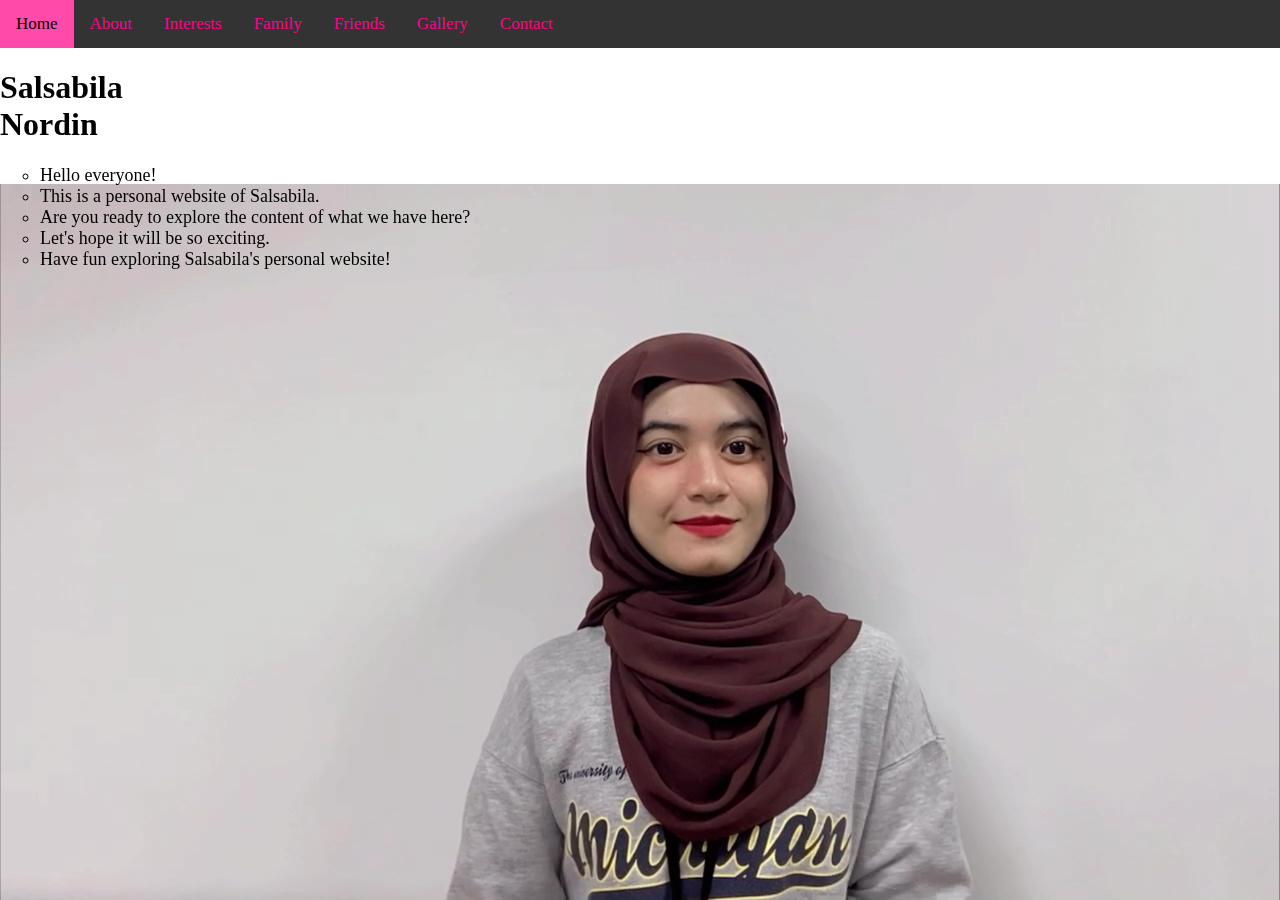
<file: index.html>
<!DOCTYPE html>
<html lang="en">

<head>
    <meta charset="UTF-8">
    <meta name="viewport" content="width=device-width, initial-scale=1.0">
    <title> Personal Website </title>
    <link rel="stylesheet" href="resources/css/style.css">
</head>

<body>

<div class="topnav">
  <a class="active" href="index.html">Home</a>
  <a href="about.html">About</a>
  <a href="interests.html">Interests</a>
  <a href="family.html">Family</a>
  <a href="friends.html">Friends</a>
  <a href="gallery.html">Gallery</a>
  <a href="contact.html">Contact</a>
</div>

<div class="content">
<h1> <font size="6"> Salsabila <br> Nordin </font></h1>

<div class="container">

<video autoplay loop muted playsinline class="background-clip">
<source src="resources/image/apabenda.mp4" type="video/mp4">
</video>

<font size="4">

<ul>
<li type="circle">Hello everyone!</li>
<li type="circle">This is a personal website of Salsabila.</li>
<li type="circle">Are you ready to explore the content of what we have here?</li>
<li type="circle">Let's hope it will be so exciting.</li>
<li type="circle">Have fun exploring Salsabila's personal website!</li>
</ul>
</file>
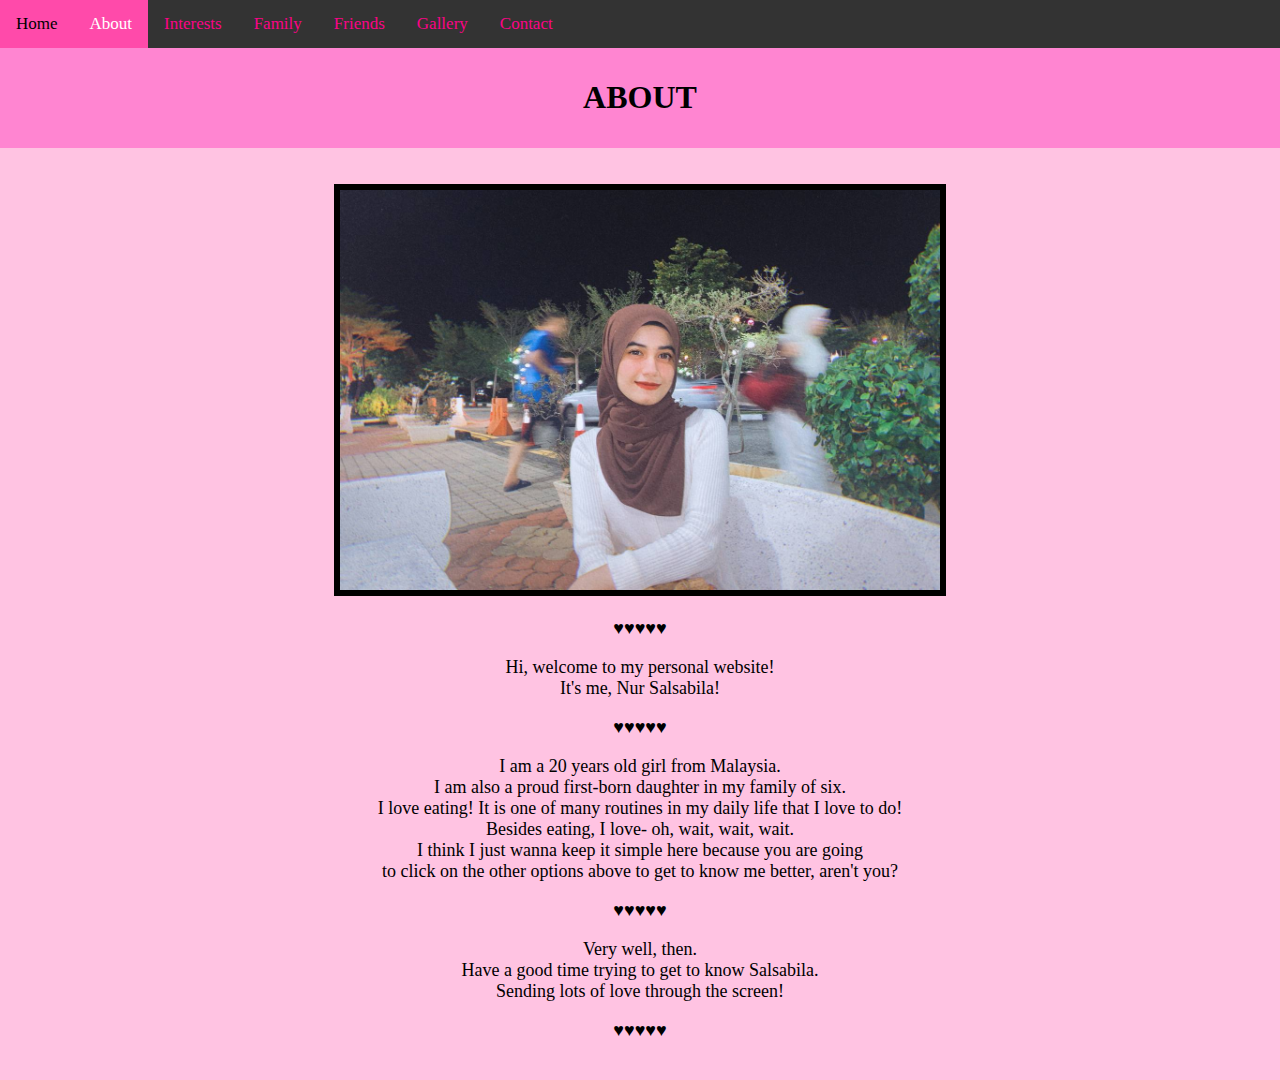
<file: about.html>
<!DOCTYPE html>
<html>
<head>
<link rel="stylesheet" href="resources/css/harry.css">
<title> About </title>
<meta charset="UTF-8">
<meta name="viewport" content="width=device-width, initial-scale=1">

<div class="topnav">
  <a href="index.html">Home</a>
  <a class="active" href="about.html">About</a>
  <a href="interests.html">Interests</a>
  <a href="family.html">Family</a>
  <a href="friends.html">Friends</a>
  <a href="gallery.html">Gallery</a>
  <a href="contact.html">Contact</a>
</div>

    <style>
        body {
            margin: 0;
            padding: 0;
        }

        header {
            background-color: #FF85D1;
            padding: 10px;
            text-align: center;
	    text-color: #FA0386;
        }

        
    </style>
</head>
<body>
<header>
    <h1> ABOUT </h1>
</header>

<br><br>
<center>
<img src="resources/image/nana.jpg" style="width:600px;height:400px;" border="6px;">

<br>

<font size="4">

<p>&#9829;&#9829;&#9829;&#9829;&#9829;</p>

Hi, welcome to my personal website! <br>
It's me, Nur Salsabila! <br>

<p>&#9829;&#9829;&#9829;&#9829;&#9829;</p>

I am a 20 years old girl from Malaysia. <br>
I am also a proud first-born daughter in my family of six. <br>
I love eating! It is one of many routines in my daily life that I love to do! <br>
Besides eating, I love- oh, wait, wait, wait. <br> 
I think I just wanna keep it simple here because you are going <br> 
to click on the other options above to get to know me better, aren't you? <br>

<p>&#9829;&#9829;&#9829;&#9829;&#9829;</p>

Very well, then. <br>
Have a good time trying to get to know Salsabila. <br>
Sending lots of love through the screen!

<p>&#9829;&#9829;&#9829;&#9829;&#9829;</p> </font>
<br>

</center>

</body>
</html>
</file>
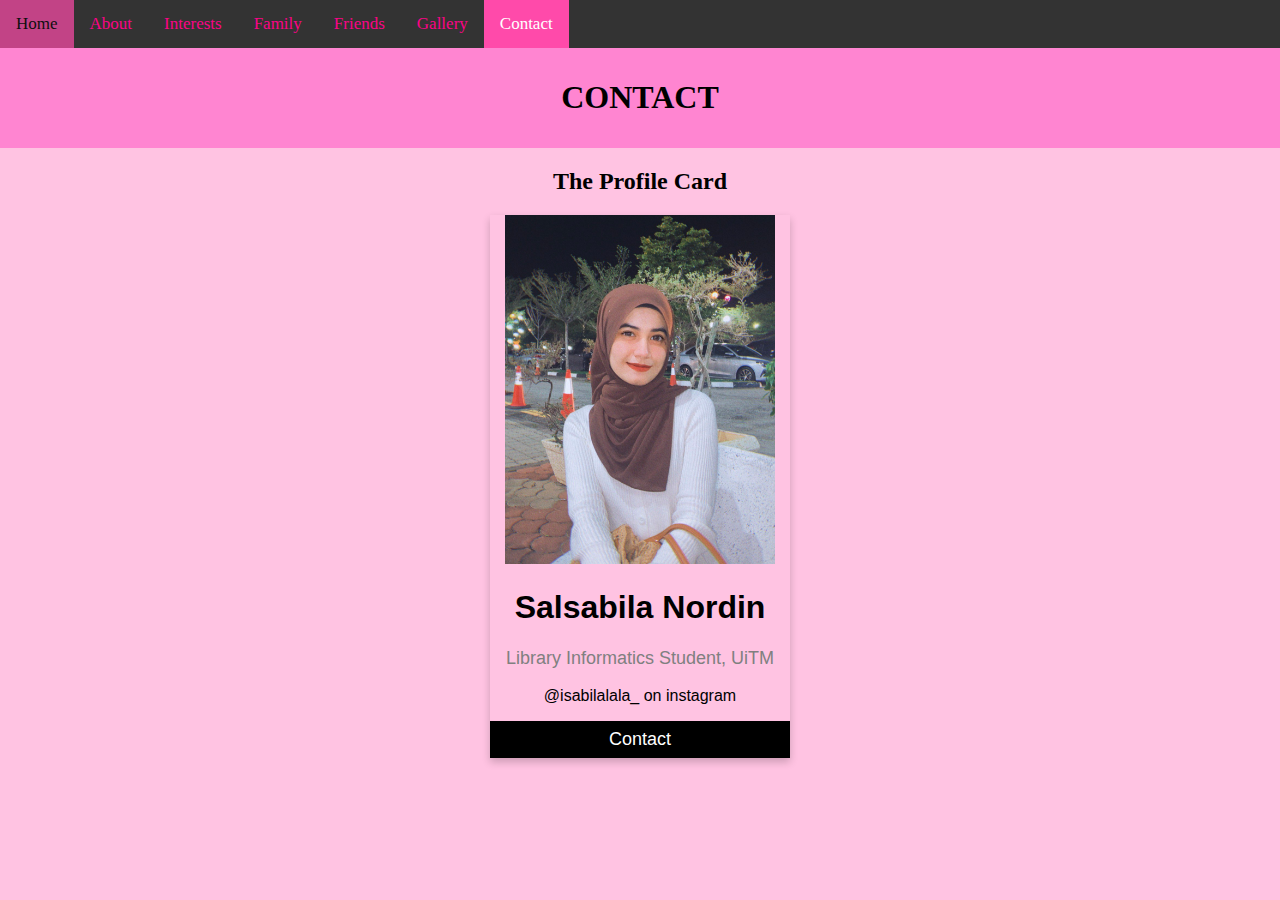
<file: contact.html>
<!DOCTYPE html>
<html lang="en">

<head>
    <meta charset="UTF-8">
    <meta name="viewport" content="width=device-width, initial-scale=1.0">
    <title> Contact </title>
    <link rel="stylesheet" href="resources/css/noncontact.css">
</head>

<body>

<div class="topnav">
  <a href="index.html">Home</a>
  <a href="about.html">About</a>
  <a href="interests.html">Interests</a>
  <a href="family.html">Family</a>
  <a href="friends.html">Friends</a>
  <a href="gallery.html">Gallery</a>
  <a class="active" href="contact.html">Contact</a>
</div>

<style>
  body{
    margin: 0;
    padding: 0;
}

  header {
   background-color: #FF85D1;
   padding: 10px;
   text-align: center;
   text-color: #FA0386;
}

</style>

</head>
<body>
<header>
    <h1> CONTACT </h1>
</header>

<body>

<h2 style="text-align:center">The Profile Card</h2>

<div class="card">
  <img src="resources/image/card.jpg" alt="Salsabila" style="width:90%">
  <h1>Salsabila Nordin</h1>
  <p class="title">Library Informatics Student, UiTM</p>
  <p>@isabilalala_ on instagram</p>

  <p><button>Contact</button></p>
</div>

</body>
</head>
</html>
</file>
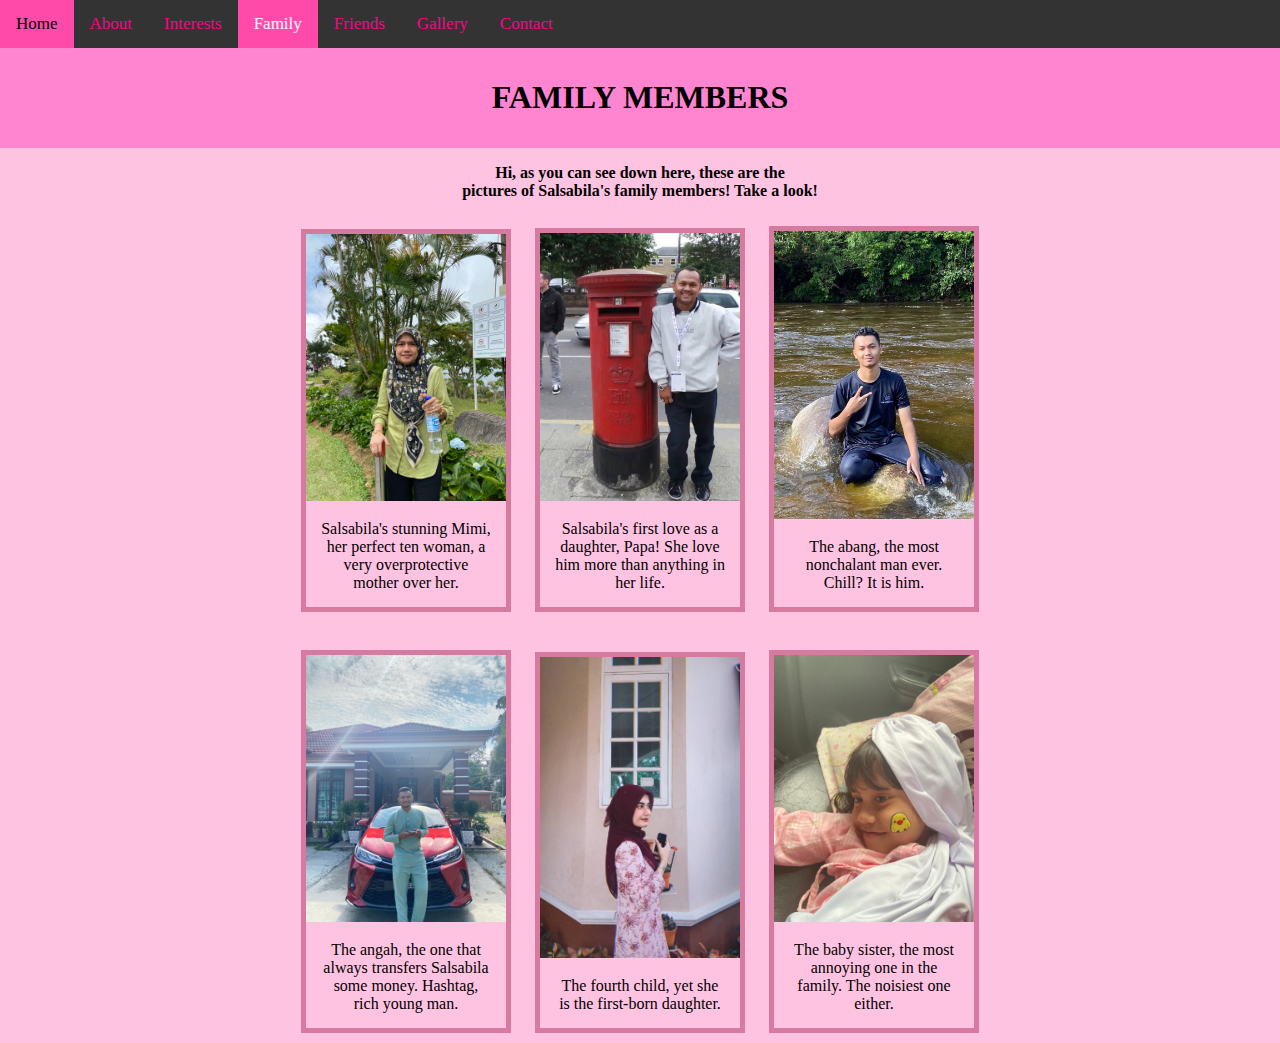
<file: family.html>
<!DOCTYPE html>
<html lang="en">
<head>
<meta charset="UTF-8">
<meta name="viewport" content="width=device-width, initial-scale=1">
<title> Family </title>
<link rel="stylesheet" href="resources/css/nonfamily.css">

<div class="topnav">
  <a href="index.html">Home</a>
  <a href="about.html">About</a>
  <a href="interests.html">Interests</a>
  <a class="active" href="family.html">Family</a>
  <a href="friends.html">Friends</a>
  <a href="gallery.html">Gallery</a>
  <a href="contact.html">Contact</a>
</div>

<style>
  body{
    margin: 0;
    padding: 0;
}

  header {
   background-color: #FF85D1;
   padding: 10px;
   text-align: center;
   text-color: #FA0386;
}

</style>
</head>
<body>
<header>
    <h1> FAMILY MEMBERS </h1>
</header>

<center>

<p><b> Hi, as you can see down here, these are the <br>
pictures of Salsabila's family members! Take a look! </b></p>

<style>
div.gallery {
  margin: 10px;
  border: 5px solid #d67aa0;
  display: inline-block;
  width: 200px;
}

div.gallery img {
  width: 100%;
  height: auto;
 
}

div.desc {
  padding: 15px;
  text-align: center;
}
</style>
</head>

<body>

<div class="gallery">
  <a target="_blank" href="img_forest.jpg">
    <img src="resources/image/umi.jpg" alt="My Umi" width="1200" height="800">
  </a>
  <div class="desc">Salsabila's stunning Mimi, her perfect ten woman, a very overprotective mother over her.</div>
</div>

<div class="gallery">
  <a target="_blank" href="img_forest.jpg">
    <img src="resources/image/cintahatisalsabila.jpg" alt="My Papa" width="1200" height="800">
  </a>
  <div class="desc">Salsabila's first love as a daughter, Papa! She love him more than anything in her life.</div>
</div>


<div class="gallery">
  <a target="_blank" href="img_lights.jpg">
    <img src="resources/image/abeapik.jpg" alt="My Abang" width="1200" height="800">
  </a>
  <div class="desc">The abang, the most nonchalant man ever. Chill? It is him.</div>
</div>

<br><br>

<div class="gallery">
  <a target="_blank" href="img_mountains.jpg">
    <img src="resources/image/angah.jpg" alt="My Angah" width="1200" height="800">
  </a>
  <div class="desc">The angah, the one that always transfers Salsabila some money. Hashtag, rich young man.</div>
</div>

<div class="gallery">
  <a target="_blank" href="img_mountains.jpg">
    <img src="resources/image/sabella.jpg" alt="It is me" width="1200" height="800">
  </a>
  <div class="desc">The fourth child, yet she is the first-born daughter.</div>
</div>

<div class="gallery">
  <a target="_blank" href="img_mountains.jpg">
    <img src="resources/image/adik.jpg" alt="My Baby Sister" width="1200" height="800">
  </a>
  <div class="desc">The baby sister, the most annoying one in the family. The noisiest one either.</div>
</div>


</center>

</body>
</html>
</file>
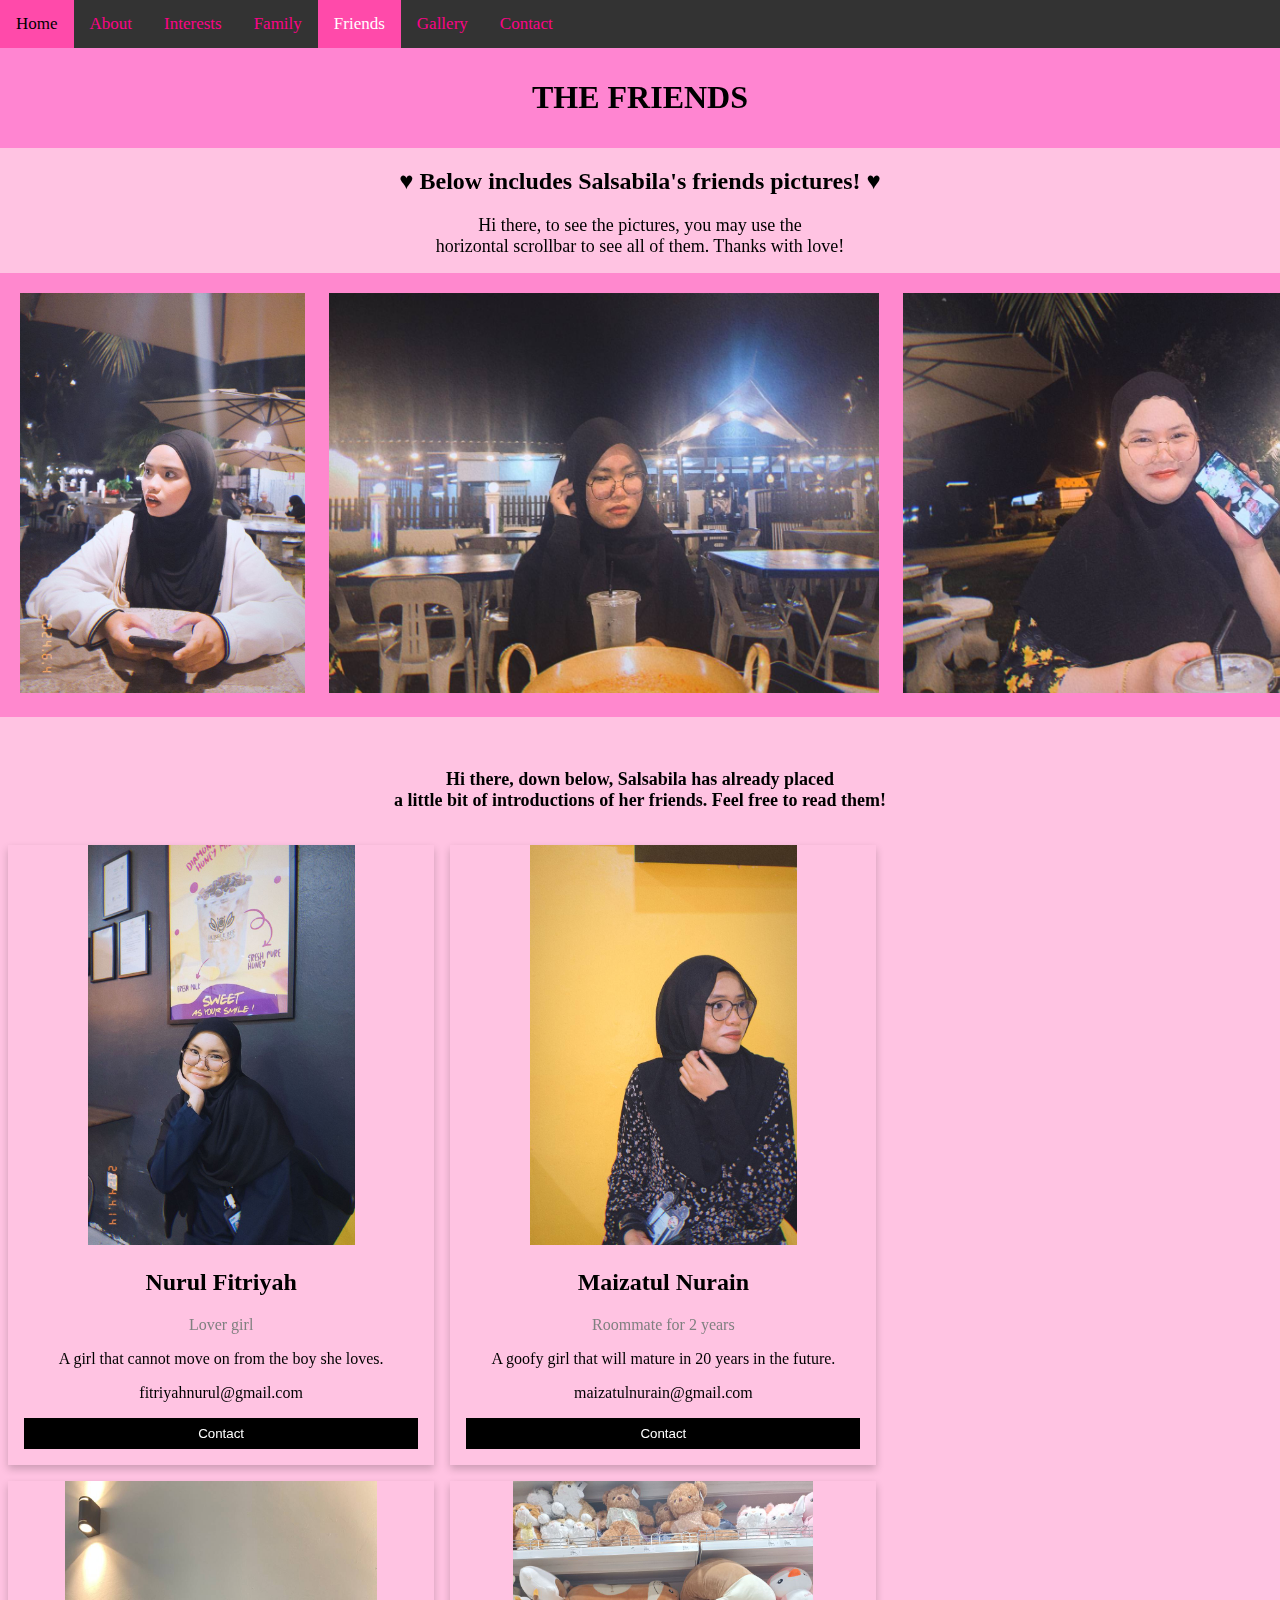
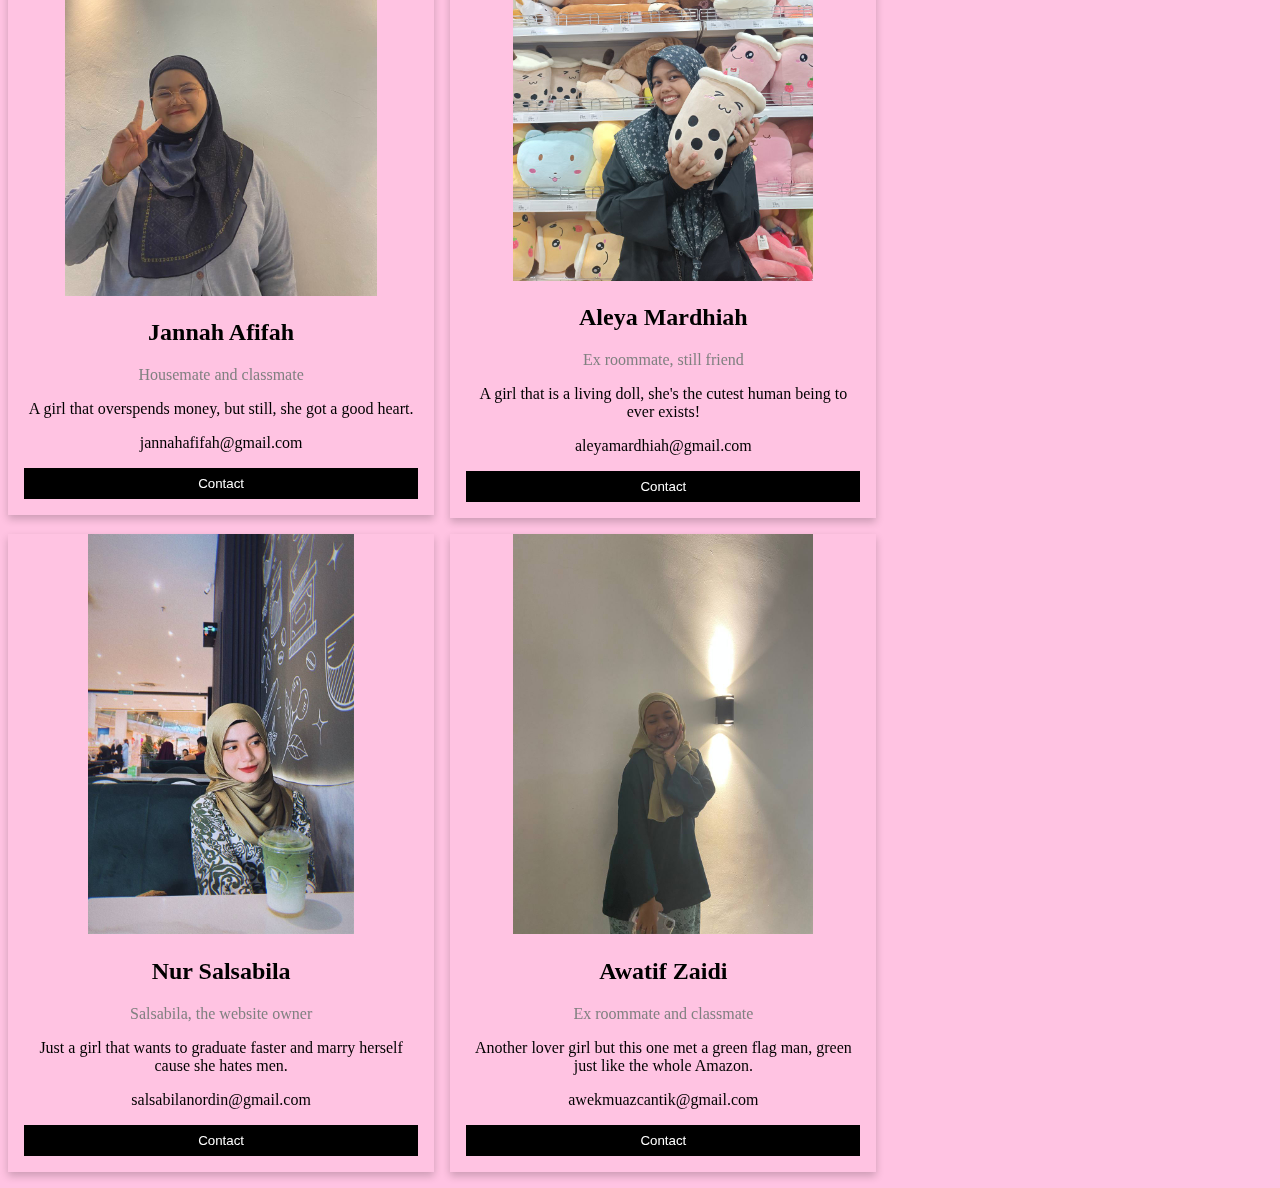
<file: friends.html>
<!DOCTYPE html>
<html lang="en">

<head>
    <meta charset="UTF-8">
    <meta name="viewport" content="width=device-width, initial-scale=1.0">
    <title> Friends </title>
    <link rel="stylesheet" href="resources/css/nonfriends.css">

<div class="topnav">
  <a href="index.html">Home</a>
  <a href="about.html">About</a>
  <a href="interests.html">Interests</a>
  <a href="family.html">Family</a>
  <a class="active" href="friends.html">Friends</a>
  <a href="gallery.html">Gallery</a>
  <a href="contact.html">Contact</a>
</div>

    <style>
        body {
            margin: 0;
            padding: 0;
        }

        header {
            background-color: #FF85D1;
            padding: 10px;
            text-align: center;
	    text-color: #FA0386;
        }

        
    </style>
</head>

<body>
<header>
    <h1> THE FRIENDS </h1>
</header>

<center>
<h2> &#9829; Below includes Salsabila's friends pictures! &#9829; </h2>
<p><font size="4"> Hi there, to see the pictures, you may use the <br>
horizontal scrollbar to see all of them. Thanks with love!</font></p>

<div class="scroll-container">
  <img src="resources/image/maiza.jpg" alt="Maiza" width="285" height="400">
  <img src="resources/image/fitri.jpg" alt="Fitri" width="550" height="400">
  <img src="resources/image/jan.jpg" alt="Jannah" width="550" height="400">
  <img src="resources/image/tip.jpg" alt="Awatif" width="550" height="400">
  <img src="resources/image/kami.jpg" alt="Girls" width="560" height="400">
  <img src="resources/image/salsabila.jpg" alt="Sal" width="650" height="400">
  <img src="resources/image/zaza.jpg" alt="Ain" width="285" height="400">
  <img src="resources/image/riri.jpg" alt="Yah" width="285" height="400">
  <img src="resources/image/tisa.jpg" alt="TipSal" width="550" height="400">
  <img src="resources/image/haha.jpg" alt="Ya" width="285" height="400">
  <img src="resources/image/hihi.jpg" alt="Betul" width="285" height="400">
  <img src="resources/image/huhu.jpg" alt="Salah" width="285" height="400">
  <img src="resources/image/ha.jpg" alt="Jannah" width="285" height="400">
  <img src="resources/image/hi.jpg" alt="Jannah" width="285" height="400">
  <img src="resources/image/hu.jpg" alt="Jannah" width="285" height="400">

</div> 
<br><br>

<p><b><font size="4"> Hi there, down below, Salsabila has already placed <br>
a little bit of introductions of her friends. Feel free to read them! </font></b></p>

<br>

<div class="row">
  <div class="column">
    <div class="card">
      <img src="resources/image/yiyi.jpg" alt="Fit" style="width="285" height="400">
      <div class="container">
        <h2>Nurul Fitriyah</h2>
        <p class="title">Lover girl</p>
        <p>A girl that cannot move on from the boy she loves.</p>
        <p>fitriyahnurul@gmail.com</p>
        <p><button class="button">Contact</button></p>
      </div>
    </div>
  </div>

  <div class="column">
    <div class="card">
      <img src="resources/image/yuyu.jpg" alt="Mai" style="width="285" height="400">
      <div class="container">
        <h2>Maizatul Nurain</h2>
        <p class="title">Roommate for 2 years</p>
        <p>A goofy girl that will mature in 20 years in the future.</p>
        <p>maizatulnurain@gmail.com</p>
        <p><button class="button">Contact</button></p>
      </div>
    </div>
  </div>

  <div class="column">
    <div class="card">
      <img src="resources/image/yoyo.jpg" alt="Jannah" style="width="285" height="415">
      <div class="container">
        <h2>Jannah Afifah</h2>
        <p class="title">Housemate and classmate</p>
        <p>A girl that overspends money, but still, she got a good heart.</p>
        <p>jannahafifah@gmail.com</p>
        <p><button class="button">Contact</button></p>
      </div>
    </div>
  </div>

  <div class="column">
    <div class="card">
      <img src="resources/image/hehehe.jpg" alt="Baby" style="width="285" height="400">
      <div class="container">
        <h2>Aleya Mardhiah</h2>
        <p class="title">Ex roommate, still friend</p>
        <p>A girl that is a living doll, she's the cutest human being to ever exists!</p>
        <p>aleyamardhiah@gmail.com</p>
        <p><button class="button">Contact</button></p>
      </div>
    </div>
  </div>

  <div class="column">
    <div class="card">
      <img src="resources/image/wewe.jpg" alt="Baby" style="width="285" height="400">
      <div class="container">
        <h2>Nur Salsabila</h2>
        <p class="title">Salsabila, the website owner</p>
        <p>Just a girl that wants to graduate faster and marry herself cause she hates men.</p>
        <p>salsabilanordin@gmail.com</p>
        <p><button class="button">Contact</button></p>
      </div>
    </div>
  </div>

  <div class="column">
    <div class="card">
      <img src="resources/image/meh.jpg" alt="Tipah" style="width="285" height="400">
      <div class="container">
        <h2>Awatif Zaidi</h2>
        <p class="title">Ex roommate and classmate</p>
        <p>Another lover girl but this one met a green flag man, green just like the whole Amazon.</p>
        <p>awekmuazcantik@gmail.com</p>
        <p><button class="button">Contact</button></p>
      </div>
    </div>
  </div>
</div>


</div>
</body>
</file>
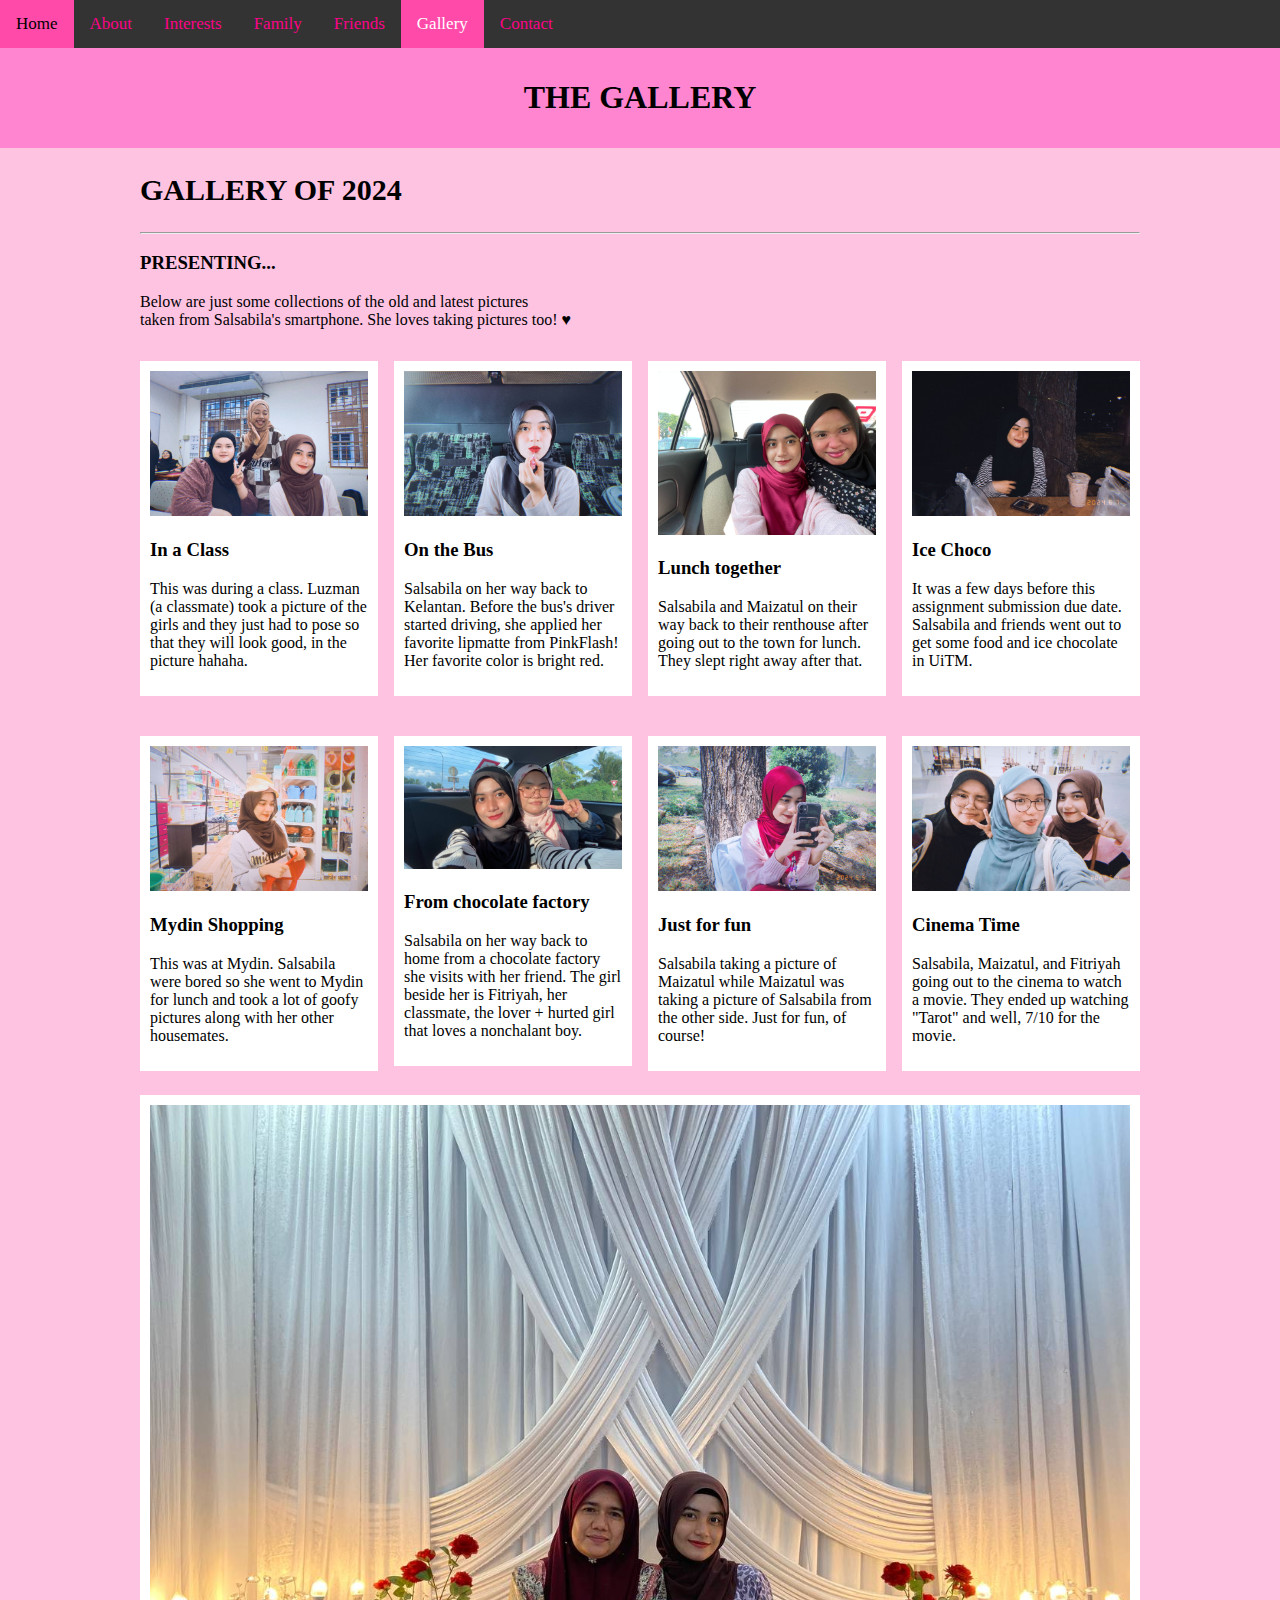
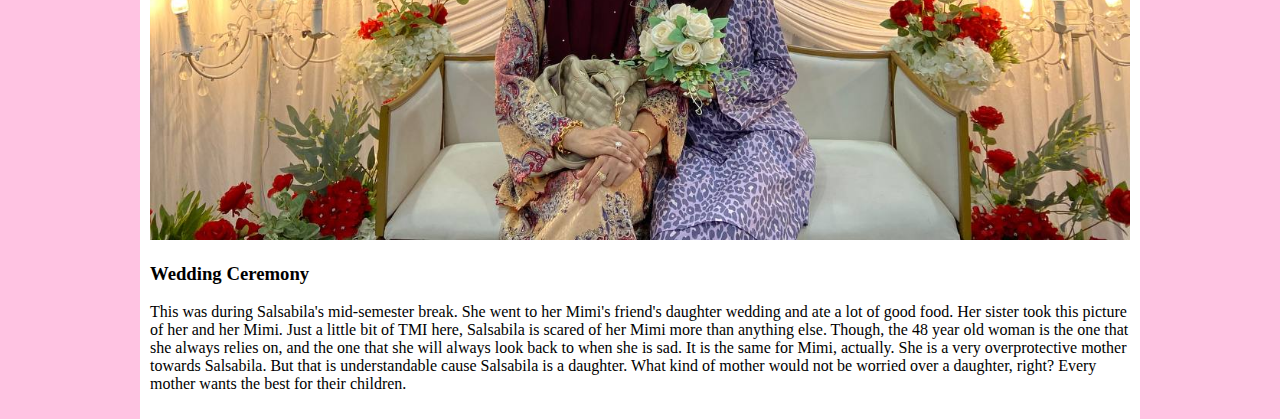
<file: gallery.html>
<!DOCTYPE html>
<html lang="en">

<head>
    <meta charset="UTF-8">
    <meta name="viewport" content="width=device-width, initial-scale=1.0">
    <title> Gallery </title>
    <link rel="stylesheet" href="resources/css/nongallery.css">
</head>

<body>

<div class="topnav">
  <a href="index.html">Home</a>
  <a href="about.html">About</a>
  <a href="interests.html">Interests</a>
  <a href="family.html">Family</a>
  <a href="friends.html">Friends</a>
  <a class="active" href="gallery.html">Gallery</a>
  <a href="contact.html">Contact</a>
</div>

<style>
  body{
    margin: 0;
    padding: 0;
}

  header {
   background-color: #FF85D1;
   padding: 10px;
   text-align: center;
   text-color: #FA0386;
}

</style>

</head>
<body>
<header>
    <h1> THE GALLERY </h1>
</header>

<div class="main">

<h2>GALLERY OF 2024</h2>
<hr>

<h3>PRESENTING...</h3>
<p>Below are just some collections of the old and latest pictures <br>
taken from Salsabila's smartphone. She loves taking pictures too! &#9829;</p> 

<div class="row">
  <div class="column">
    <div class="content">
      <img src="resources/image/pipi.jpg" alt="umikakak" style="width:100%">
      <h3>In a Class</h3>
      <p>This was during a class. Luzman (a classmate) took a picture of the girls and they just had to pose so that they will look good, in the picture hahaha.</p>
    </div>
  </div>
  <div class="column">
    <div class="content">
      <img src="resources/image/lippie.jpg" alt="lippie" style="width:100%">
      <h3>On the Bus</h3>
      <p>Salsabila on her way back to Kelantan. Before the bus's driver started driving, she applied her favorite lipmatte from PinkFlash! Her favorite color is bright red.</p>
    </div>
  </div>
  <div class="column">
    <div class="content">
      <img src="resources/image/tutu.jpg" alt="muet" style="width:100%">
      <h3>Lunch together</h3>
      <p>Salsabila and Maizatul on their way back to their renthouse after going out to the town for lunch. They slept right away after that.</p>
    </div>
  </div>
  <div class="column">
    <div class="content">
      <img src="resources/image/nunu.jpg" alt="salsa" style="width:100%">
      <h3>Ice Choco</h3>
      <p>It was a few days before this assignment submission due date. Salsabila and friends went out to get some food and ice chocolate in UiTM.</p>
    </div>
  </div>
</div>

<div class="row">
  <div class="column">
    <div class="content">
      <img src="resources/image/topi.jpg" alt="sal" style="width:100%">
      <h3>Mydin Shopping</h3>
      <p>This was at Mydin. Salsabila were bored so she went to Mydin 
         for lunch and took a lot of goofy pictures along with her other housemates.</p>
    </div>
  </div>
  <div class="column">
    <div class="content">
      <img src="resources/image/juju.jpg" alt="lippie" style="width:100%">
      <h3>From chocolate factory</h3>
      <p>Salsabila on her way back to home from a chocolate factory she visits with her friend.
         The girl beside her is Fitriyah, her classmate, the lover + hurted girl that loves a nonchalant boy.</p>
    </div>
  </div>
  <div class="column">
    <div class="content">
      <img src="resources/image/random.jpg" alt="muet" style="width:100%">
      <h3>Just for fun</h3>
      <p>Salsabila taking a picture of Maizatul while Maizatul was taking a picture of Salsabila from the other side. Just for fun, of course!</p>
    </div>
  </div>
  <div class="column">
    <div class="content">
      <img src="resources/image/vuvu.jpg" alt="salsa" style="width:100%">
      <h3>Cinema Time</h3>
      <p>Salsabila, Maizatul, and Fitriyah going out to the cinema to watch a movie. They ended up watching "Tarot" and well, 7/10 for the movie.</p>
    </div>
  </div>
</div>

<div class="content">
  <img src="resources/image/umikak.jpg" alt="kami" style="width:100%">
  <h3>Wedding Ceremony</h3>
  <p>This was during Salsabila's mid-semester break. She went to her Mimi's friend's daughter wedding and ate a lot of good food. 
Her sister took this picture of her and her Mimi. Just a little bit of TMI here, Salsabila is scared of her 
Mimi more than anything else. Though, the 48 year old woman is the one that she always relies on, and the one that 
she will always look back to when she is sad. It is the same for Mimi, actually. She is a very overprotective mother towards
Salsabila. But that is understandable cause Salsabila is a daughter. What kind of mother would not be worried over a daughter, right?
Every mother wants the best for their children.</p>
</div>
</div>
</div>


</div>

</body>
</head>
</html>
</file>
<file: resources/css/style.css>
body{
  margin: 0;
  padding: 0;
  box-sizing: border-box;
  font family: Arial, sans-serif;
}

/* Add a black background color to the top navigation */
.topnav {
  background-color: #333;
  overflow: hidden;
}

/* Add a background clip */
.background-clip {
 position: absolute;
 right: 0;
 bottom: 0;
 z-index: -1;
 width: 100%;
 height: auto;
}

/* Style the links inside the navigation bar */
.topnav a {
  float: left; 
  color: #FA0386; 
  text-align: center; 
  padding: 14px 16px; 
  text-decoration: none; 
  font-size: 17px;
}

/* Add a color to the active/current link */
.topnav a.active {
  background-color: #FF4AAA;
  color: white;
}

/* Change the color of links on hover */
.topnav a:hover {
  background-color: #FF4AAA;
  color: black;
}
</file>
<file: resources/css/harry.css>
body{ background-color: rgba(255, 180, 219, 0.8);
}

body{
  margin: 0;
  padding: 0;
  box-sizing: border-box;
  font family: Arial, sans-serif;
}

/* Add a black background color to the top navigation */
.topnav {
  background-color: #333;
  overflow: hidden;
}

/* Style the links inside the navigation bar */
.topnav a {
  float: left; 
  color: #FA0386; 
  text-align: center; 
  padding: 14px 16px; 
  text-decoration: none; 
  font-size: 17px;
}

/* Add a color to the active/current link */
.topnav a.active {
  background-color: #FF4AAA;
  color: white;
}

/* Change the color of links on hover */
.topnav a:hover {
  background-color: #FF4AAA;
  color: black;
}
</file>
<file: resources/css/noncontact.css>
body{ background-color: rgba(255, 180, 219, 0.8);
}

body{
  margin: 0;
  padding: 0;
  box-sizing: border-box;
  font family: Arial, sans-serif;
}

/* Add a black background color to the top navigation */
.topnav {
  background-color: #333;
  overflow: hidden;
}

/* Style the links inside the navigation bar */
.topnav a {
  float: left; 
  color: #FA0386; 
  text-align: center; 
  padding: 14px 16px; 
  text-decoration: none; 
  font-size: 17px;
}

/* Add a color to the active/current link */
.topnav a.active {
  background-color: #FF4AAA;
  color: white;
}

/* Change the color of links on hover */
.topnav a:hover {
  background-color: #FF4AAA;
  color: black;
}

.card {
  box-shadow: 0 4px 8px 0 rgba(0, 0, 0, 0.2);
  max-width: 300px;
  margin: auto;
  text-align: center;
  font-family: arial;
}

.title {
  color: grey;
  font-size: 18px;
}

button {
  border: none;
  outline: 0;
  display: inline-block;
  padding: 8px;
  color: white;
  background-color: #000;
  text-align: center;
  cursor: pointer;
  width: 100%;
  font-size: 18px;
}

a {
  text-decoration: none;
  font-size: 22px;
  color: black;
}

button:hover, a:hover {
  opacity: 0.7;
}
</file>
<file: resources/css/nonfamily.css>
body{ background-color: rgba(255, 180, 219, 0.8);
}

body{
  margin: 0;
  padding: 0;
  box-sizing: border-box;
  font family: Arial, sans-serif;
}

/* Add a black background color to the top navigation */
.topnav {
  background-color: #333;
  overflow: hidden;
}

/* Style the links inside the navigation bar */
.topnav a {
  float: left; 
  color: #FA0386; 
  text-align: center; 
  padding: 14px 16px; 
  text-decoration: none; 
  font-size: 17px;
}

/* Add a color to the active/current link */
.topnav a.active {
  background-color: #FF4AAA;
  color: white;
}

/* Change the color of links on hover */
.topnav a:hover {
  background-color: #FF4AAA;
  color: black;
}
</file>
<file: resources/css/nonfriends.css>
body{ background-color: rgba(255, 180, 219, 0.8);
}

body{
  margin: 0;
  padding: 0;
  box-sizing: border-box;
  font family: Arial, sans-serif;
}

/* Add a black background color to the top navigation */
.topnav {
  background-color: #333;
  overflow: hidden;
}

/* Style the links inside the navigation bar */
.topnav a {
  float: left; 
  color: #FA0386; 
  text-align: center; 
  padding: 14px 16px; 
  text-decoration: none; 
  font-size: 17px;
}

/* Add a color to the active/current link */
.topnav a.active {
  background-color: #FF4AAA;
  color: white;
}

/* Change the color of links on hover */
.topnav a:hover {
  background-color: #FF4AAA;
  color: black;
}

div.scroll-container {
  background-color: #FF88CE;
  overflow: auto;
  white-space: nowrap;
  padding: 10px;
}

div.scroll-container img {
  padding: 10px;
}

/* Three columns side by side */
.column {
  float: left;
  width: 33.3%;
  margin-bottom: 16px;
  padding: 0 8px;
}

/* Display the columns below each other instead of side by side on small screens */
@media screen and (max-width: 650px) {
  .column {
    width: 100%;
    display: inline-block;
  }
}

/* Add some shadows to create a card effect */
.card {
  box-shadow: 0 4px 8px 0 rgba(0, 0, 0, 0.2);
}

/* Some left and right padding inside the container */
.container {
  padding: 0 16px;
}

/* Clear floats */
.container::after, .row::after {
  content: "";
  clear: both;
  display: table;
}

.title {
  color: grey;
}

.button {
  border: none;
  outline: 0;
  display: inline-block;
  padding: 8px;
  color: white;
  background-color: #000;
  text-align: center;
  cursor: pointer;
  width: 100%;
}

.button:hover {
  background-color: #555;
}
</file>
<file: resources/css/nongallery.css>
body{ background-color: rgba(255, 180, 219, 0.8);
}

body{
  margin: 0;
  padding: 0;
  box-sizing: border-box;
  font family: Arial, sans-serif;
}

/* Add a black background color to the top navigation */
.topnav {
  background-color: #333;
  overflow: hidden;
}

/* Style the links inside the navigation bar */
.topnav a {
  float: left; 
  color: #FA0386; 
  text-align: center; 
  padding: 14px 16px; 
  text-decoration: none; 
  font-size: 17px;
}

/* Add a color to the active/current link */
.topnav a.active {
  background-color: #FF4AAA;
  color: white;
}

/* Change the color of links on hover */
.topnav a:hover {
  background-color: #FF4AAA;
  color: black;
}

* {
  box-sizing: border-box;
}

/* Center website */
.main {
  max-width: 1000px;
  margin: auto;
}

h2 {
  font-size: 30px;
  word-break: break-all;
}

.row {
  margin: 8px -16px;
}

/* Add padding BETWEEN each column (if you want) */
.row,
.row > .column {
  padding: 8px;
}

/* Create four equal columns that floats next to each other */
.column {
  float: left;
  width: 25%;
}

/* Clear floats after rows */
.row:after {
  content: "";
  display: table;
  clear: both;
}

/* Content */
.content {
  background-color: white;
  padding: 10px;
}

/* Responsive layout - makes a two column-layout instead of four columns */
@media screen and (max-width: 900px) {
  .column {
    width: 50%;
  }
}

/* Responsive layout - makes the two columns stack on top of each other instead of next to each other */
@media screen and (max-width: 600px) {
  .column {
    width: 100%;
  }
}
</file>
